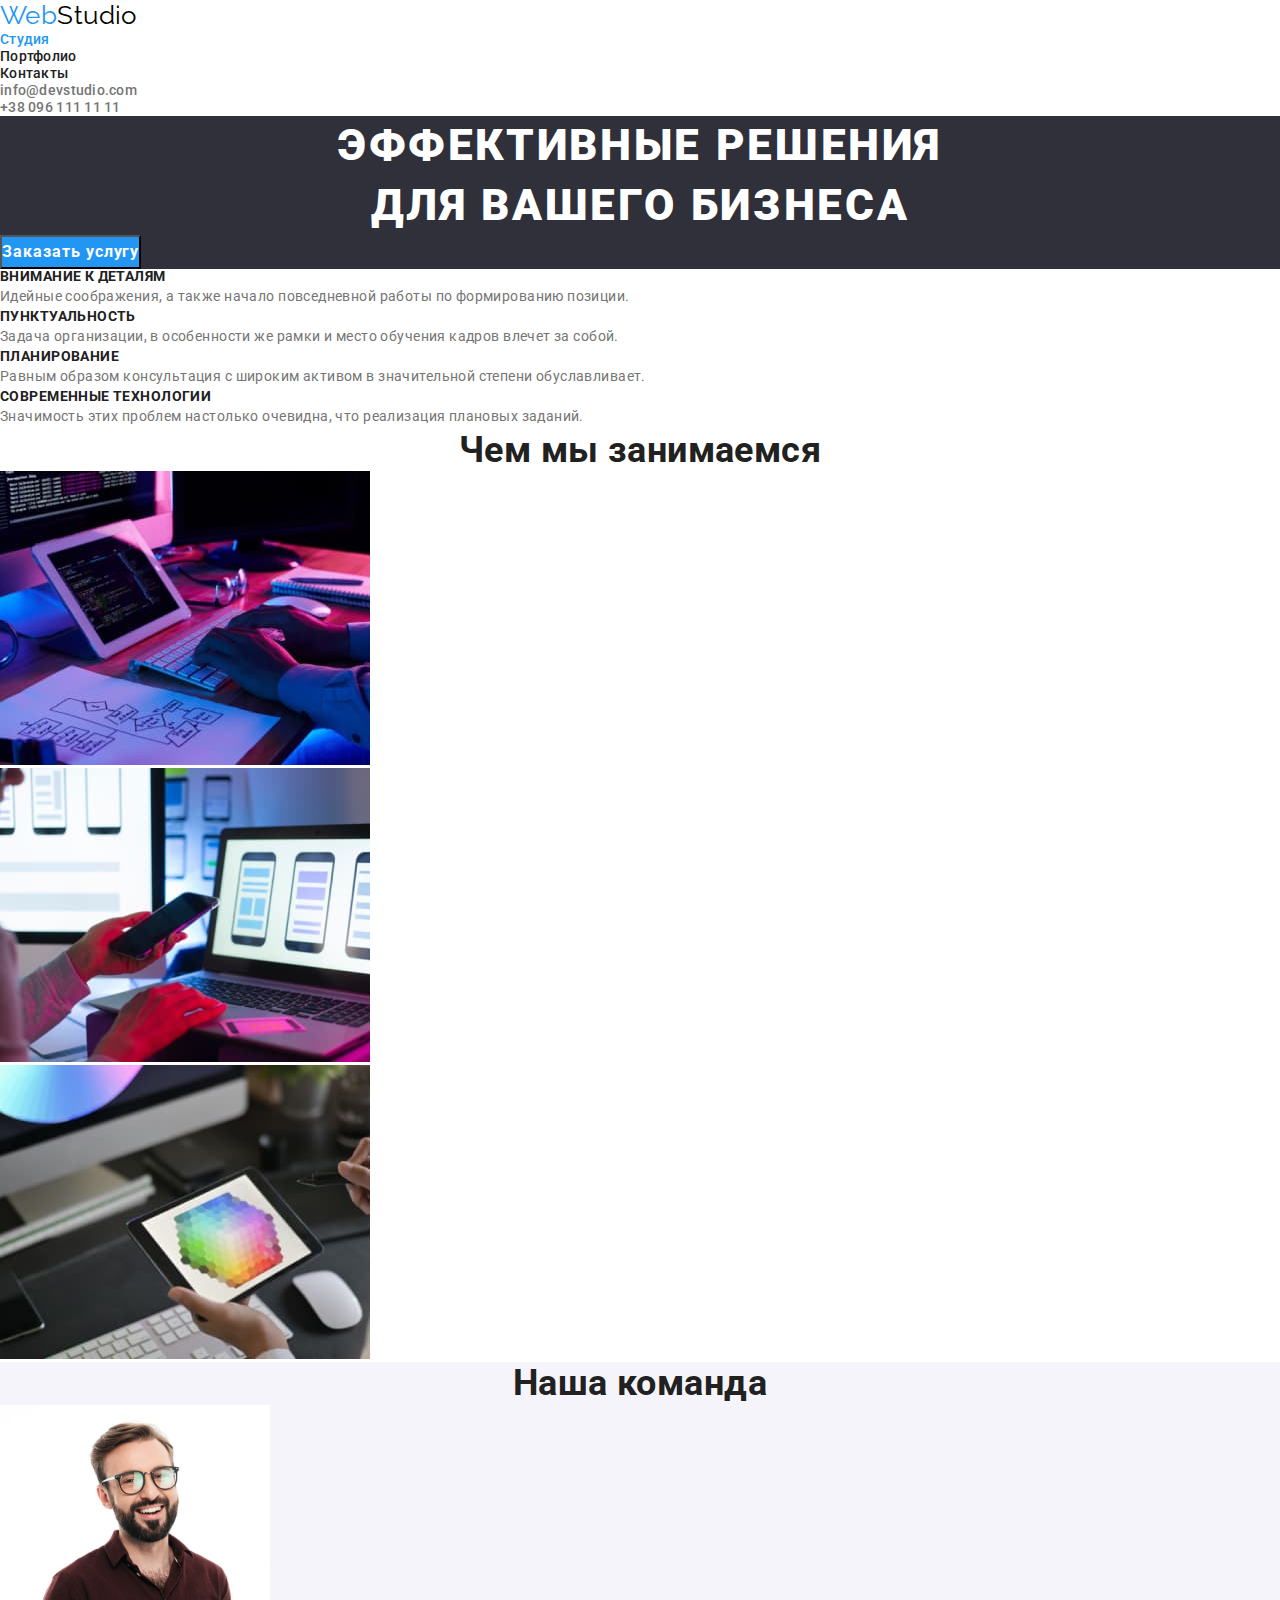
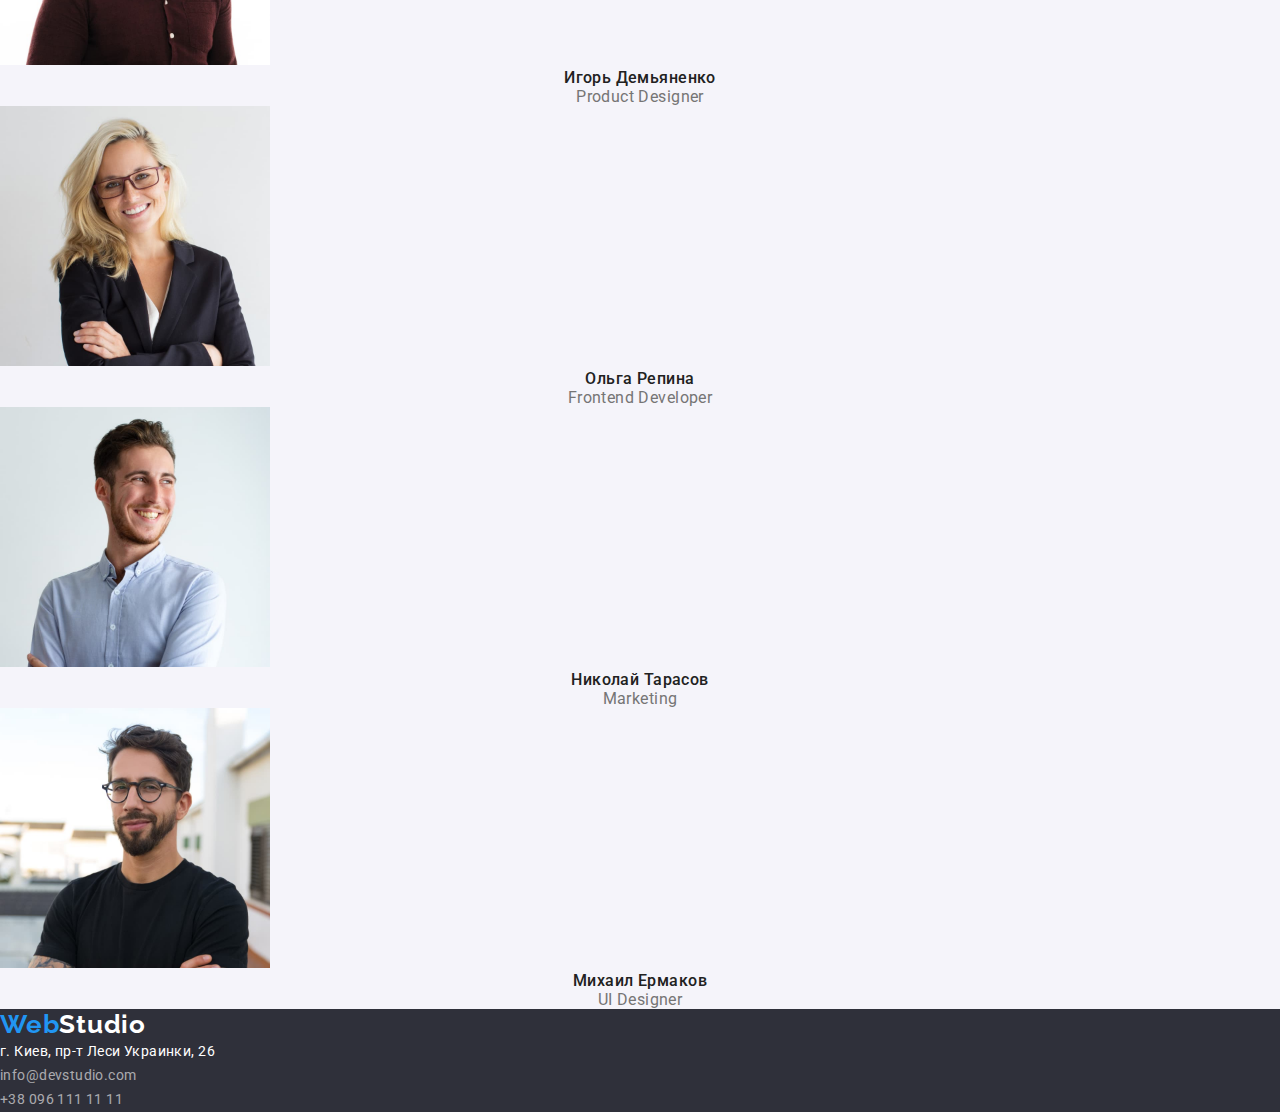
<file: index.html>
<!DOCTYPE html>
<html lang="ru">
  <head>
    <meta charset="UTF-8" />
    <meta http-equiv="X-UA-Compatible" content="IE=edge" />
    <meta name="viewport" content="width=device-width, initial-scale=1.0" />
    <title>WebStudio</title>
    <link rel="preconnect" href="https://fonts.gstatic.com" />
    <link
      href="https://fonts.googleapis.com/css2?family=Raleway:wght@700&family=Roboto:wght@400;500;700;900&display=swap"
      rel="stylesheet"
    />
    <link rel="stylesheet" href="./css/modern-normalize.css" />
    <link rel="stylesheet" href="./css/styles.css" />
  </head>

  <body>
    <!--верхняя линия-->
    <header class="header">
      <nav class="header-nav">
        <a href="./index.html" lang="en" class="header-logo link"
          >Web<span class="header-logo-studio">Studio</span>
        </a>
        <ul class="header-nav-menu list">
          <li class="header-nav-menu-item">
            <a href="" class="header-nav-menu-link link current">Студия</a>
          </li>
          <li class="header-nav-menu-item">
            <a href="./portfolio.html" class="header-nav-menu-link link">
              Портфолио
            </a>
          </li>
          <li class="header-nav-menu-item">
            <a href="" class="header-nav-menu-link link">Контакты</a>
          </li>
        </ul>
      </nav>

      <ul class="header-contact list">
        <li class="header-contact-item">
          <a
            href="mailto:info@devstudio.com"
            class="header-contact-mailto link"
          >
            info@devstudio.com
          </a>
        </li>
        <li class="header-contact-item">
          <a href="tel:+380961111111" class="header-contact-tel link">
            +38 096 111 11 11
          </a>
        </li>
      </ul>
    </header>

    <main>
      <!--шапка-->
      <section class="title">
        <h1 class="title-text">
          Эффективные решения
          <br />
          для вашего бизнеса
        </h1>
        <button type="button" class="button primery">Заказать услугу</button>
      </section>

      <!--особенности-->
      <section class="section-features">
        <h2 hidden class="visually-hidden">Особенности</h2>
        <ul class="features list">
          <li class="features-item">
            <h3 class="features-title">Внимание к деталям</h3>
            <p class="features-text">
              Идейные соображения, а также начало повседневной работы по
              формированию позиции.
            </p>
          </li>
          <li class="features-item">
            <h3 class="features-title">Пунктуальность</h3>
            <p class="features-text">
              Задача организации, в особенности же рамки и место обучения кадров
              влечет за собой.
            </p>
          </li>
          <li class="features-item">
            <h3 class="features-title">Планирование</h3>
            <p class="features-text">
              Равным образом консультация с широким активом в значительной
              степени обуславливает.
            </p>
          </li>
          <li class="features-item">
            <h3 class="features-title">Современные технологии</h3>
            <p class="features-text">
              Значимость этих проблем настолько очевидна, что реализация
              плановых заданий.
            </p>
          </li>
        </ul>
      </section>

      <!--чем мы занимаемся-->
      <section class="section-direction">
        <h2 class="direction-title">Чем мы занимаемся</h2>
        <ul class="direction list">
          <li class="direction-item">
            <img
              class="direction-jpg"
              src="./images/img-1-1.jpg"
              alt="пишем сайты"
              width="370"
              height="294"
            />
          </li>
          <li class="direction-item">
            <img
              class="direction-jpg"
              src="./images/img-2-2.jpg"
              alt="разрабатываем приложения"
              width="370"
              height="294"
            />
          </li>
          <li class="direction-item">
            <img
              class="direction-jpg"
              src="./images/img-3-2.jpg"
              alt="разрабатываем дизайн"
              width="370"
              height="294"
            />
          </li>
        </ul>
      </section>

      <!--Наша команда-->
      <section class="section-team">
        <h2 class="team-title">Наша команда</h2>
        <ul class="team list">
          <li class="team-item">
            <img
              class="team-foto"
              src="./images/ИгорьДемьяненко-2.jpg"
              alt="Игорь Демьяненко"
              width="270"
              height="260"
            />
            <h3 class="team-expert">Игорь Демьяненко</h3>
            <p class="team-specialty" lang="en">Product Designer</p>
          </li>
          <li class="team-item">
            <img
              class="team-foto"
              src="./images/ОльгаРепина-2.jpg"
              alt="Ольга Репина"
              width="270"
              height="260"
            />
            <h3 class="team-expert">Ольга Репина</h3>
            <p class="team-specialty" lang="en">Frontend Developer</p>
          </li>
          <li class="team-item">
            <img
              class="team-foto"
              src="./images/ТарасовНиколаи-2.jpg"
              alt="Николай Тарасов"
              width="270"
              height="260"
            />
            <h3 class="team-expert">Николай Тарасов</h3>
            <p class="team-specialty" lang="en">Marketing</p>
          </li>
          <li class="team-item">
            <img
              class="team-foto"
              src="./images/МихаилЕрмаков-2.jpg"
              alt="Михаил Ермаков"
              width="270"
              height="260"
            />
            <h3 class="team-expert">Михаил Ермаков</h3>
            <p class="team-specialty" lang="en">UI Designer</p>
          </li>
        </ul>
      </section>
    </main>

    <!--Подвал-->
    <footer class="footer">
      <a href="./index.html" lang="en" class="footer-logo link"
        >Web<span class="footer-logo-studio">Studio</span>
      </a>
      <address class="address">
        <ul class="footer-contact list">
          <li class="footer-address-item">
            <a
              href="https://goo.gl/maps/t8EjhzHjhEVSywwh8"
              target="_blank"
              rel="noopener noreferre"
              class="footer-address-link link"
            >
              г. Киев, пр-т Леси Украинки, 26
            </a>
          </li>
          <li class="footer-address-item">
            <a
              href="mailto:info@devstudio.com"
              class="footer-address-mailto link"
            >
              info@devstudio.com
            </a>
          </li>
          <li class="footer-address-item">
            <a href="tel:+380961111111" class="footer-address-tel link">
              +38 096 111 11 11
            </a>
          </li>
        </ul>
      </address>
    </footer>
  </body>
</html>
</file>
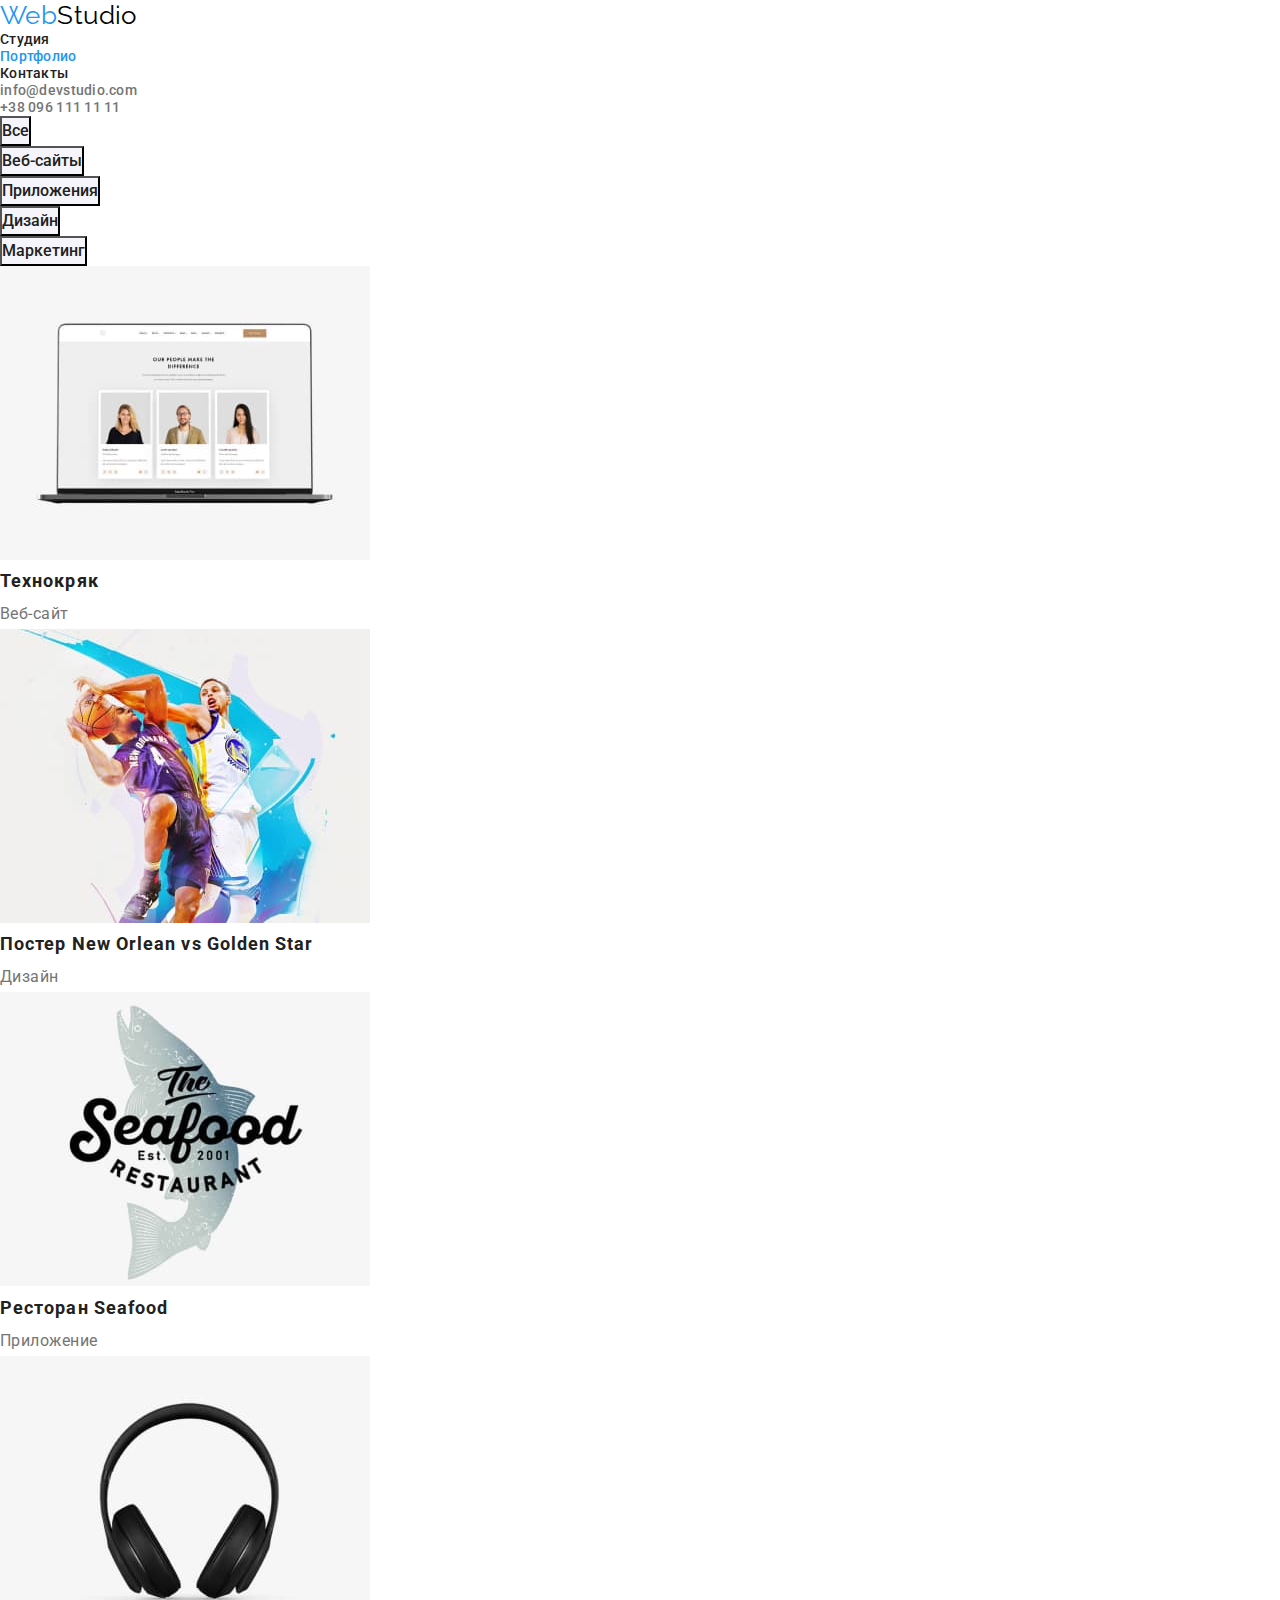
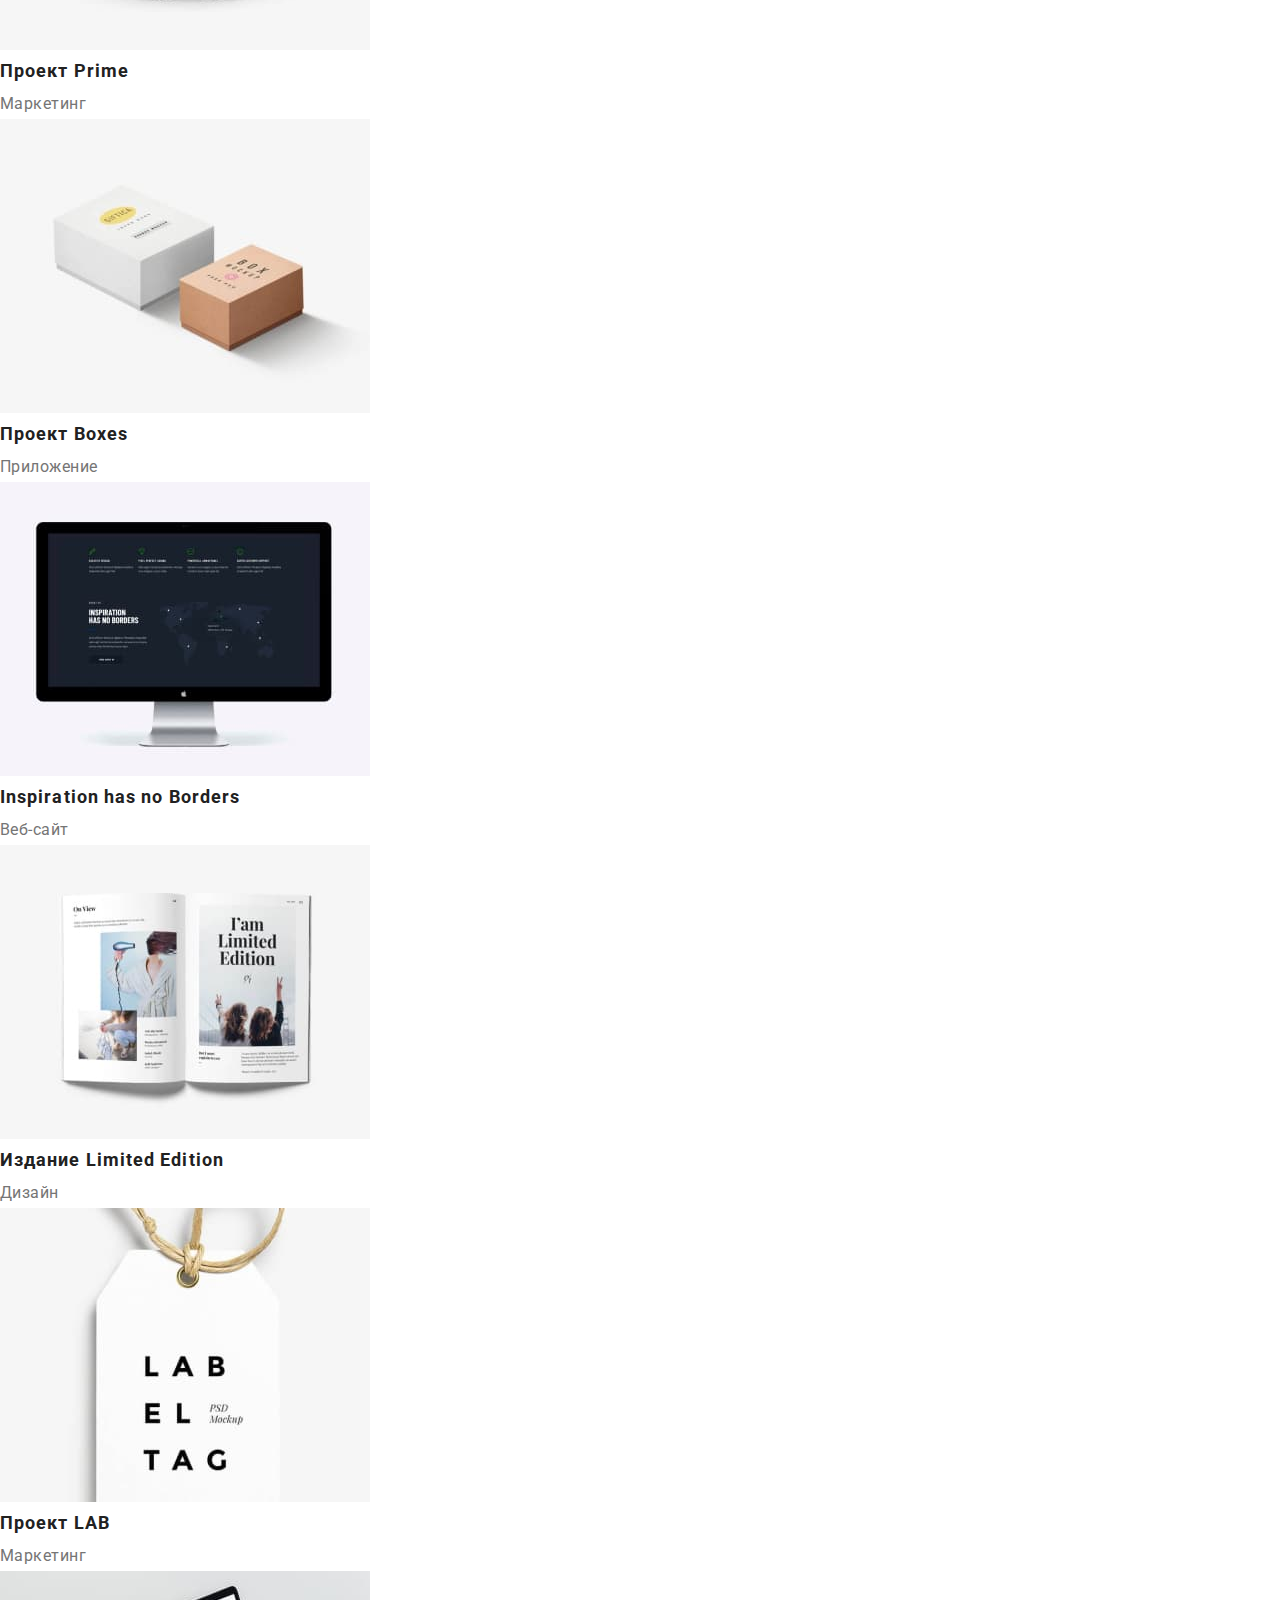
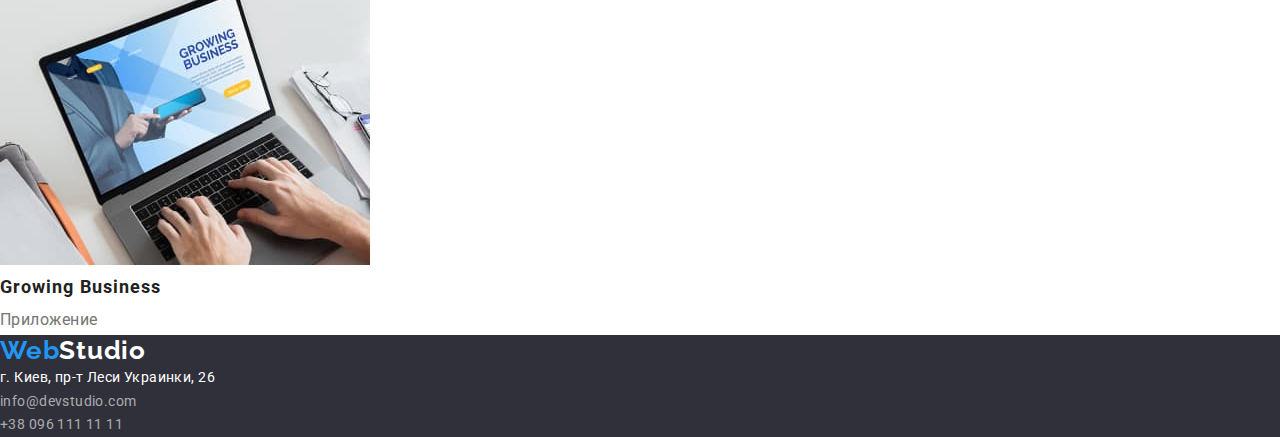
<file: portfolio.html>
<!DOCTYPE html>
<html lang="ru">
  <head>
    <meta charset="UTF-8" />
    <meta http-equiv="X-UA-Compatible" content="IE=edge" />
    <meta name="viewport" content="width=device-width, initial-scale=1.0" />
    <title>Портфолио</title>
    <link rel="preconnect" href="https://fonts.gstatic.com" />
    <link
      href="https://fonts.googleapis.com/css2?family=Raleway:wght@700&family=Roboto:wght@400;500;700;900&display=swap"
      rel="stylesheet"
    />
    <link rel="stylesheet" href="./css/modern-normalize.css" />
    <link rel="stylesheet" href="./css/styles.css" />
  </head>
  <body>
    <!--верхняя линия-->
    <header class="header">
      <nav class="header-nav">
        <a href="./index.html" lang="en" class="header-logo link"
          >Web<span class="header-logo-studio">Studio</span>
        </a>

        <ul class="header-nav-menu list">
          <li class="header-nav-menu-item">
            <a href="./index.html" class="header-nav-menu-link link">Студия</a>
          </li>
          <li class="header-nav-menu-item">
            <a href="" class="header-nav-menu-link link current">Портфолио</a>
          </li>
          <li class="header-nav-menu-item">
            <a href="" class="header-nav-menu-link link">Контакты</a>
          </li>
        </ul>
      </nav>

      <ul class="header-contact list">
        <li class="header-contact-item">
          <a
            href="mailto:info@devstudio.com"
            class="header-contact-mailto link"
          >
            info@devstudio.com
          </a>
        </li>
        <li class="header-contact-item">
          <a href="tel:+380961111111" class="header-contact-tel link">
            +38 096 111 11 11
          </a>
        </li>
      </ul>
    </header>

    <main>
      <!--шапка-->
      <section class="filtr">
        <h1 hidden class="visually-hidden">Кнопки портфолио</h1>
        <ul class="list">
          <li class="filtr-item">
            <button class="filtr-btn" type="button">Все</button>
          </li>
          <li class="filtr-item">
            <button class="filtr-btn" type="button">Веб-сайты</button>
          </li>
          <li class="filtr-item">
            <button class="filtr-btn" type="button">Приложения</button>
          </li>
          <li class="filtr-item">
            <button class="filtr-btn" type="button">Дизайн</button>
          </li>
          <li class="filtr-item">
            <button class="filtr-btn" type="button">Маркетинг</button>
          </li>
        </ul>

        <h2 hidden>Примеры работ</h2>
        <ul class="service list">
          <li class="service-item">
            <a href="">
              <img
                class="service-jpg"
                src="./images/portfoliofoto/tehnokrak.jpg"
                alt="ноутбук на котором открыт Веб-сайт"
                width="370"
                height="294"
              />
              <h3 class="service-title">Технокряк</h3>
              <p class="service-text">Веб-сайт</p>
            </a>
          </li>

          <li class="service-item">
            <a href="">
              <img
                class="service-jpg"
                src="./images/portfoliofoto/new-orlean.jpg"
                alt="фото баскетбольной команды"
                width="370"
                height="294"
              />
              <h3 class="service-title">
                Постер
                <span lang="en">New Orlean vs Golden Star</span>
              </h3>
              <p class="service-text">Дизайн</p>
            </a>
          </li>

          <li class="service-item">
            <a href="">
              <img
                class="service-jpg"
                src="./images/portfoliofoto/seafood.jpg"
                alt="логотип рыбного ресторана"
                width="370"
                height="294"
              />
              <h3 class="service-title">
                Ресторан
                <span lang="en">Seafood</span>
              </h3>
              <p class="service-text">Приложение</p>
            </a>
          </li>

          <li class="service-item">
            <a href="">
              <img
                class="service-jpg"
                src="./images/portfoliofoto/prime.jpg"
                alt="фото наушников"
                width="370"
                height="294"
              />
              <h3 class="service-title">
                Проект
                <span lang="en">Prime</span>
              </h3>
              <p class="service-text">Маркетинг</p>
            </a>
          </li>

          <li class="service-item">
            <a href="">
              <img
                class="service-jpg"
                src="./images/portfoliofoto/boxes.jpg"
                alt="фото коробок"
                width="370"
                height="294"
              />
              <h3 class="service-title">
                Проект
                <span lang="en">Boxes</span>
              </h3>
              <p class="service-text">Приложение</p>
            </a>
          </li>

          <li class="service-item">
            <a href="">
              <img
                class="service-jpg"
                src="./images/portfoliofoto/inspiration.jpg"
                alt="фото монитора компьютера"
                width="370"
                height="294"
              />
              <h3 class="service-title" lang="en">
                Inspiration has no Borders
              </h3>
              <p class="service-text">Веб-сайт</p>
            </a>
          </li>

          <li class="service-item">
            <a href="">
              <img
                class="service-jpg"
                src="./images/portfoliofoto/limited-edition.jpg"
                alt="фото открытой книги"
                width="370"
                height="294"
              />
              <h3 class="service-title">
                Издание
                <span lang="en">Limited Edition</span>
              </h3>
              <p class="service-text">Дизайн</p>
            </a>
          </li>

          <li class="service-item">
            <a href="">
              <img
                class="service-jpg"
                src="./images/portfoliofoto/lab.jpg"
                alt="фото этикетки"
                width="370"
                height="294"
              />
              <h3 class="service-title">Проект LAB</h3>
              <p class="service-text">Маркетинг</p>
            </a>
          </li>

          <li class="service-item">
            <a href="">
              <img
                class="service-jpg"
                src="./images/portfoliofoto/growing-business.jpg"
                alt="человек раьотает за ноутом"
                width="370"
                height="294"
              />
              <h3 class="service-title" lang="en">Growing Business</h3>
              <p class="service-text">Приложение</p>
            </a>
          </li>
        </ul>
      </section>
    </main>

    <!--Подвал-->
    <footer class="footer">
      <a href="./index.html" lang="en" class="footer-logo link"
        >Web<span class="footer-logo-studio">Studio</span>
      </a>
      <address class="address">
        <ul class="footer-contact list">
          <li class="footer-address-item">
            <a
              href="https://goo.gl/maps/t8EjhzHjhEVSywwh8"
              target="_blank"
              rel="noopener noreferre"
              class="footer-address-link link"
            >
              г. Киев, пр-т Леси Украинки, 26
            </a>
          </li>
          <li class="footer-address-item">
            <a
              href="mailto:info@devstudio.com"
              class="footer-address-mailto link"
            >
              info@devstudio.com
            </a>
          </li>
          <li class="footer-address-item">
            <a href="tel:+380961111111" class="footer-address-tel link">
              +38 096 111 11 11
            </a>
          </li>
        </ul>
      </address>
    </footer>
  </body>
</html>
</file>
<file: css/styles.css>
/* главный цвет фона background: #E5E5E5; */
/* вторичный цвет фона background: #F5F4FA;
 */
/* цвет футера color: #2F303A */
/* цвет основной текста Р color: #757575;*/
/* цвет текста Н1-Р3 color:#212121 ;*/
/* белый цвет текста color: #FFFFFF;
 */
/*  акцент синий цвет текста color: #2196F3 */
/* цвет кнопки заказать услугу background: #188CE8;
 */
/* цвет футера тел и эмейл color: #FFFFFF99;
 */

:root {
  --primary-text-color: #757575;
  --title-text-color: #212121;
  --accent-color: #2196f3;
  --primary-white-color: #ffffff;
  --primary-black-color: #000000;
  --primary-color-hf: #2f303a;
  --secondary-bg-color: #f5f4fa;
  --link-services-color: #188ce8;
  --footer-address-color: rgba(255, 255, 255, 0.6);
}

body {
  font-size: 14px;
  font-weight: 400;
  color: var(--primary-text-color);
  font-family: 'Roboto', sans-serif;
  letter-spacing: 00.03em;
  background-color: var(--primary-white-color);
}

/* header */
.header-nav-menu .current {
  color: var(--accent-color);
}

.header-logo {
  font-family: 'Raleway', sans-serif;
  font-size: 26px;
  line-height: 1.19;
  color: var(--accent-color);
}

.header-logo-studio {
  font-family: 'Raleway', sans-serif;
  font-size: 26px;
  line-height: 1.19;
  color: var(--primary-black-color);
}
.header-nav-menu-link:hover,
.header-nav-menu-link:focus {
  color: var(--accent-color);
}

.header-contact-mailto:hover,
.header-contact-mailto:focus {
  color: var(--accent-color);
}

.header-contact-tel:hover,
.header-contact-tel:focus {
  color: var(--accent-color);
}

.header-nav-menu-link {
  font-weight: 500;
  font-size: 14px;
  line-height: 1.14;
  letter-spacing: 0.02em;
  color: var(--title-text-color);
}

.header-contact a {
  font-weight: 500;
  font-size: 14px;
  line-height: 1.14;
  letter-spacing: 0.02em;
  color: var(--primary-text-color);
}
/* end header */

/* title webstudio*/
.title {
  background: var(--primary-color-hf);
}

.title-text {
  font-weight: 900;
  font-size: 44px;
  line-height: 1.36;
  text-align: center;
  letter-spacing: 0.06em;
  text-transform: uppercase;
  color: var(--primary-white-color);
}

.button {
  font-family: inherit;
  cursor: pointer;
  text-align: center;
}

.button.primery {
  font-family: inherit;
  background-color: var(--accent-color);
  color: var(--primary-white-color);
  font-weight: 700;
  font-size: 16px;
  line-height: 1.88;
  letter-spacing: 0.06em;
  display: flex;
  align-items: center;
}

.button.primery:hover,
.button.primery:focus {
  background-color: var(--link-services-color);
}

.button.secondary {
  font-family: inherit;
  background-color: var(--secondary-bg-color);
  color: var(--title-text-color);
  font-weight: 500;
  font-size: 16px;
  line-height: 1.62;
}

.button.secondary:hover,
.button.secondary:focus {
  background-color: var(--accent-color);
  color: var(--primary-white-color);
}
/* end title */

/* features */
.features-title {
  font-weight: 700;
  font-size: 14px;
  line-height: 1.14;
  text-transform: uppercase;
  color: var(--title-text-color);
}

.features-text {
  font-size: 14px;
  line-height: 1.71;
}
/* end features */

/* direction */
.direction-title {
  font-size: 36px;
  line-height: 1.17;
  text-align: center;
  color: var(--title-text-color);
}

/* end direction */

/* team */
.section-team {
  background-color: var(--secondary-bg-color);
}

.team-title {
  font-size: 36px;
  line-height: 1.17;
  text-align: center;
  color: var(--title-text-color);
}

.team-expert {
  font-weight: 500;
  font-size: 16px;
  line-height: 1.19;
  text-align: center;
  color: var(--title-text-color);
}

.team-specialty {
  font-size: 16px;
  line-height: 1.19;
  text-align: center;
}
/* end team */

/* footer */
.footer {
  background: var(--primary-color-hf);
}

.footer .a {
  font-style: normal;
}

.footer-logo {
  font-family: 'Raleway', sans-serif;
  font-weight: bold;
  font-size: 26px;
  line-height: 1.19;
  letter-spacing: 0.03em;
  color: var(--accent-color);
}

.footer-logo-studio {
  font-family: 'Raleway', sans-serif;
  font-weight: bold;
  font-size: 26px;
  line-height: 1.19;
  color: var(--primary-white-color);
}

.footer-address-item a:hover,
.footer-address-item a:focus {
  color: var(--accent-color);
}
.footer-address-link {
  font-weight: normal;
  font-size: 14px;
  line-height: 1.71;
  color: var(--primary-white-color);
}

.footer-address-mailto,
.footer-address-tel {
  font-weight: normal;
  font-size: 14px;
  line-height: 1.71;
  color: var(--footer-address-color);
}
/* end footer */

/* portfolio filtr */
.filtr-btn:hover,
.filtr-btn:focus {
  background: var(--link-services-color);
  font-size: 16px;
  line-height: 1.88;
  letter-spacing: 0.06em;
  color: var(--primary-white-color);
}

.filtr-btn {
  font-weight: 500;
  font-size: 16px;
  line-height: 1.63;
  text-align: center;
  color: var(--title-text-color);
  background-color: var(--secondary-bg-color);
}
/* end portfolio filtr */

/* portfolio service */
.service-title {
  font-weight: bold;
  font-size: 18px;
  line-height: 2;
  letter-spacing: 0.06em;
  color: var(--title-text-color);
}

.service-text {
  font-weight: normal;
  font-size: 16px;
  line-height: 1.88;
  letter-spacing: 0.03em;
  color: var(--primary-text-color);
}

/* end portfolio service */
</file>
